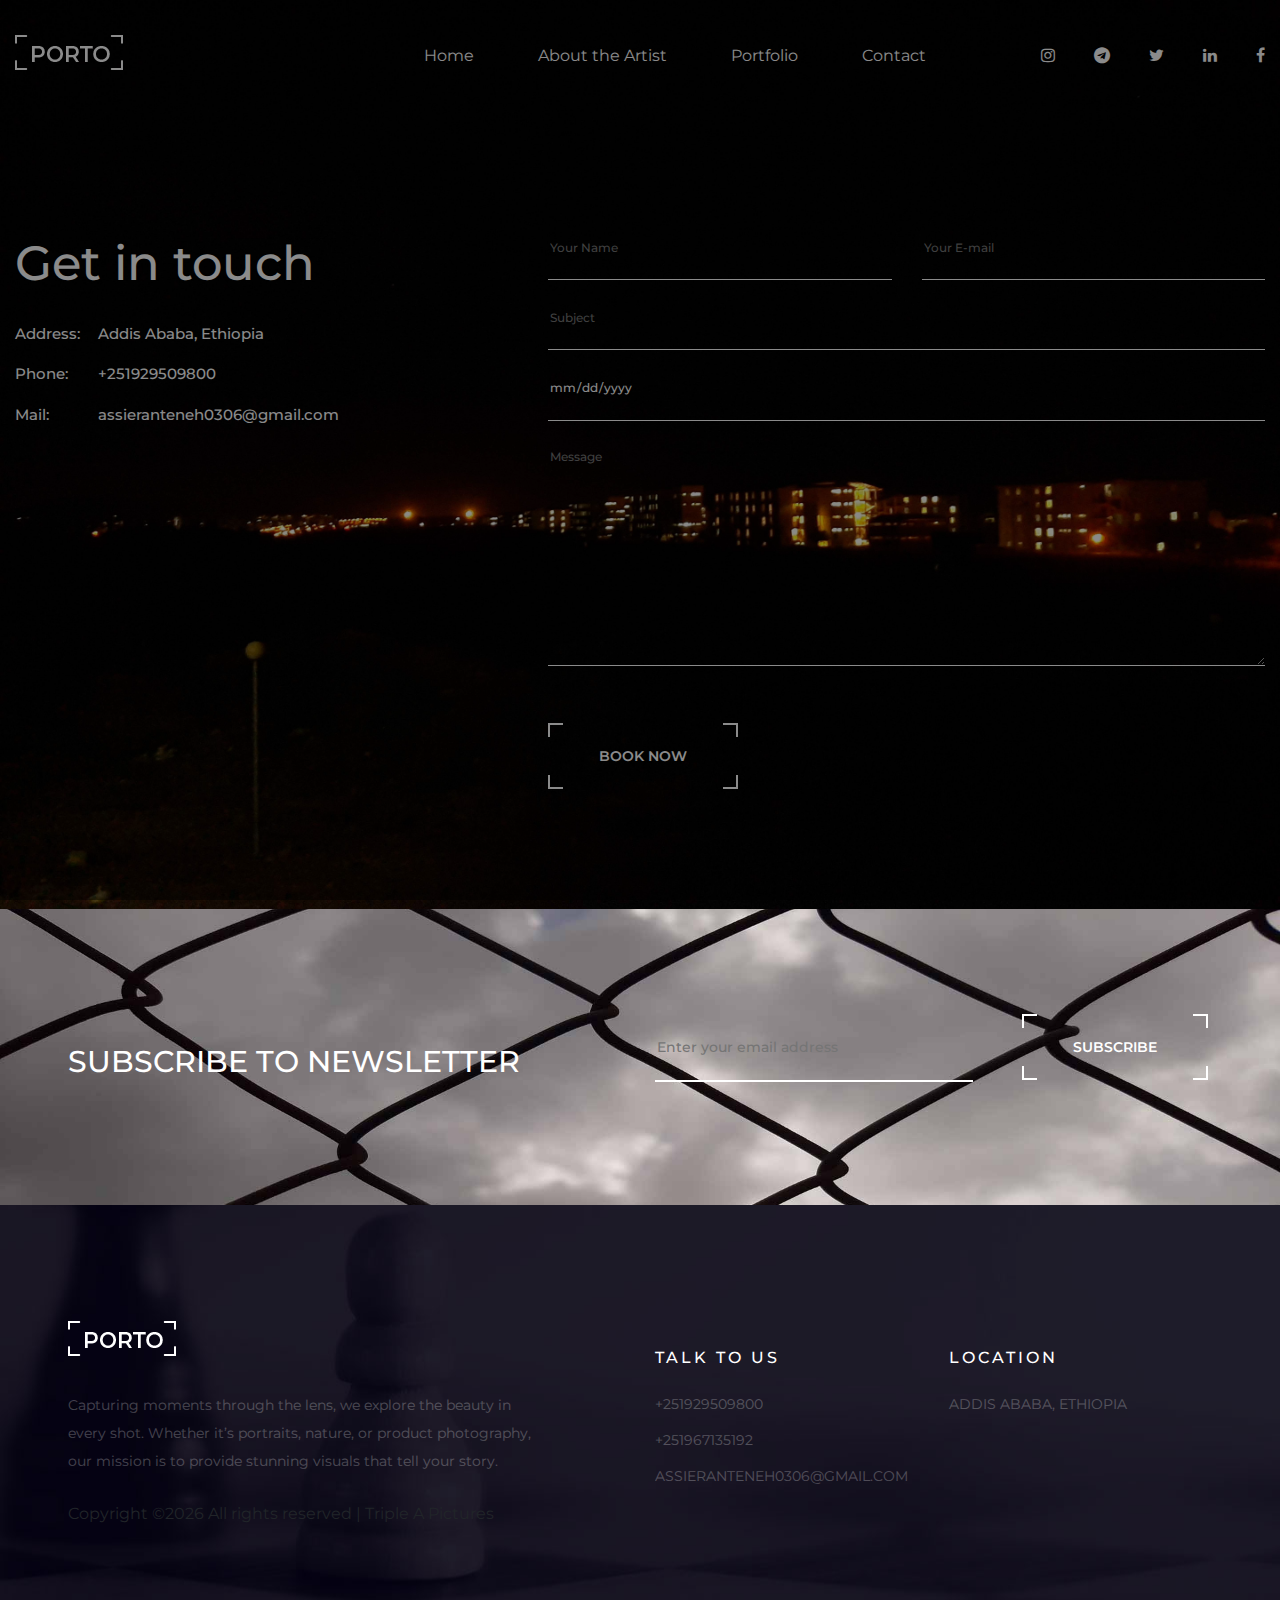
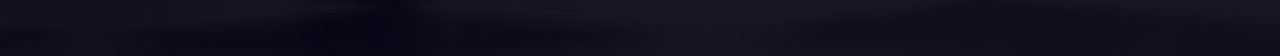
<file: contact.html>
<!DOCTYPE html>
<html lang="zxx">
<head>
	<title>Triple A - Contact</title>
	<meta charset="UTF-8">
	<meta name="description" content="Porto Photo Gallery">
	<meta name="keywords" content="porto, photo, html">
	<meta name="viewport" content="width=device-width, initial-scale=1.0">
	<!-- Favicon -->
	<link href="img/favicon.ico" rel="shortcut icon"/>

	<!-- Google Font -->
	<link href="https://fonts.googleapis.com/css?family=Montserrat:400,400i,500,500i,600,600i,700,700i" rel="stylesheet">

	<!-- Stylesheets -->
	<link rel="stylesheet" href="css/bootstrap.min.css"/>
	<link rel="stylesheet" href="css/font-awesome.min.css"/>
	<link rel="stylesheet" href="css/owl.carousel.min.css"/>
	<link rel="stylesheet" href="css/fullpage.min.css"/>
	<link rel="stylesheet" href="css/magnific-popup.css"/>

	<!-- Main Stylesheets -->
	<link rel="stylesheet" href="css/style.css"/>
	<script src="https://cdn.emailjs.com/dist/email.min.js"></script>

</head>
<body>
	<!-- Page Preloder -->
	<div id="preloder">
		<div class="loader"></div>
	</div>

	<!-- Header Section -->
	<header class="header-section">
		<div class="header-warp">
			<!-- logo -->
			<a href="index.html" class="site-logo">
				<img src="img/logo.png" alt="">
			</a>
			<div class="header-social">
				<a href="https://www.instagram.com/assier_A/" target="_blank"><i class="fa fa-instagram"></i></a>
				<a href="https://t.me/limited_access" target="_blank"><i class="fa fa-telegram"></i></a>
				<a href="https://twitter.com/TripleA41144052" target="_blank"><i class="fa fa-twitter"></i></a>
				<a href="https://www.linkedin.com/in/assier-anteneh-alemu-283a97188" target="_blank"><i class="fa fa-linkedin"></i></a>
				<a href="https://www.facebook.com/assier.anteneh" target="_blank"><i class="fa fa-facebook"></i></a>
			</div>
		</div>
		<div class="nav-switch">
			<i class="fa fa-bars"></i>
		</div>
		<!-- menu -->
		<ul class="main-menu">
			<li><a href="index.html">Home</a></li>
			<li><a href="home-2.html">About the Artist</a></li>
			<li><a href="portfolio.html">Portfolio</a></li>
			<li><a href="contact.html">Contact</a></li>
		</ul>
	</header>
	<!-- Header Section end-->
	
	<!-- Contact Section -->
	<section class="contact-page set-bg" data-setbg="img/Others/other12.jpg">
		<div class="sp-container">
			<div class="row">
				<div class="col-lg-4">
					<div class="contact-text text-white">
						<h2>Get in touch</h2>
						<ul>
							<li><h6>Address:</h6>Addis Ababa, Ethiopia</li>
							<li><h6>Phone:</h6>+251929509800</li>
							<li><h6>Mail:</h6>assieranteneh0306@gmail.com</li>
						</ul>
					</div>
				</div>
				<div class="col-lg-7 offset-lg-1">
					<form class="contact-form">
						<div class="row">
							<div class="col-md-6">
								<input type="text" name="name" placeholder="Your Name" required>
							</div>
							<div class="col-md-6">
								<input type="email" name="email" placeholder="Your E-mail" required>
							</div>
							<div class="col-md-12">
								<input type="text" name="subject" placeholder="Subject" required>
								<input type="date" name="date" id="bookingDate" required>
								<textarea name="message" placeholder="Message" required></textarea>
								<button class="site-btn" type="submit"><span>Book Now</span></button>
							</div>
						</div>
					</form>
				</div>
			</div>
		</div>
	</section>
	<!-- Contact Section end -->

	<!-- Newsletter Section -->
	<section class="newsletter-section set-bg" data-setbg="./img/Nature/bbbb.jpg">
		<div class="container">
			<div class="row">
				<div class="col-lg-6">
					<h3>Subscribe to newsletter</h3>
				</div>
				<div class="col-lg-6">
					<form class="newsletter-form">
						<input type="email" placeholder="Enter your email address" required>
						<button class="site-btn" type="submit"><span>Subscribe</span></button>
					</form>
				</div>
			</div>
		</div>
	</section>
	<!-- Newsletter Section end -->

	<!-- Footer Section -->
	<footer class="footer-section set-bg" data-setbg="img/footer-bg.jpg">
		<div class="container">
			<div class="row">
				<div class="col-lg-6">
					<div class="footer-about">
						<img src="img/logo.png" alt="">
						<p>
							Capturing moments through the lens, we explore the beauty in every shot. Whether it’s portraits, nature, or product photography, our mission is to provide stunning visuals that tell your story.
						</p>
					</div>	
				</div>
				<div class="col-lg-3 col-md-6">
					<div class="footer-info">
						<h6>Talk to us</h6>
						<ul>
							<li>+251929509800</li>
							<li>+251967135192</li>
							<li>assieranteneh0306@gmail.com</li>
						</ul>
					</div>
				</div>
				<div class="col-lg-3 col-md-6">
					<div class="footer-info">
						<h6>Location</h6>
						<ul>
							<li>Addis Ababa, Ethiopia</li>
						</ul>
					</div>
				</div>
			</div>

<!-- Link back to Colorlib can't be removed. Template is licensed under CC BY 3.0. -->
Copyright &copy;<script>document.write(new Date().getFullYear());</script> All rights reserved | Triple A Pictures
<!-- Link back to Colorlib can't be removed. Template is licensed under CC BY 3.0. -->

		</div>
	</footer>
	<!-- Footer Section end-->

	<!--====== Javascripts & Jquery ======-->
	<script src="js/jquery-3.2.1.min.js"></script>
	<script src="js/owl.carousel.min.js"></script>
	<script src="js/mixitup.min.js"></script>
	<script src="js/masonry.pkgd.min.js"></script>
	<script src="js/fullpage.min.js"></script>
	<script src="js/main.js"></script>
</body>
</html>
</file>
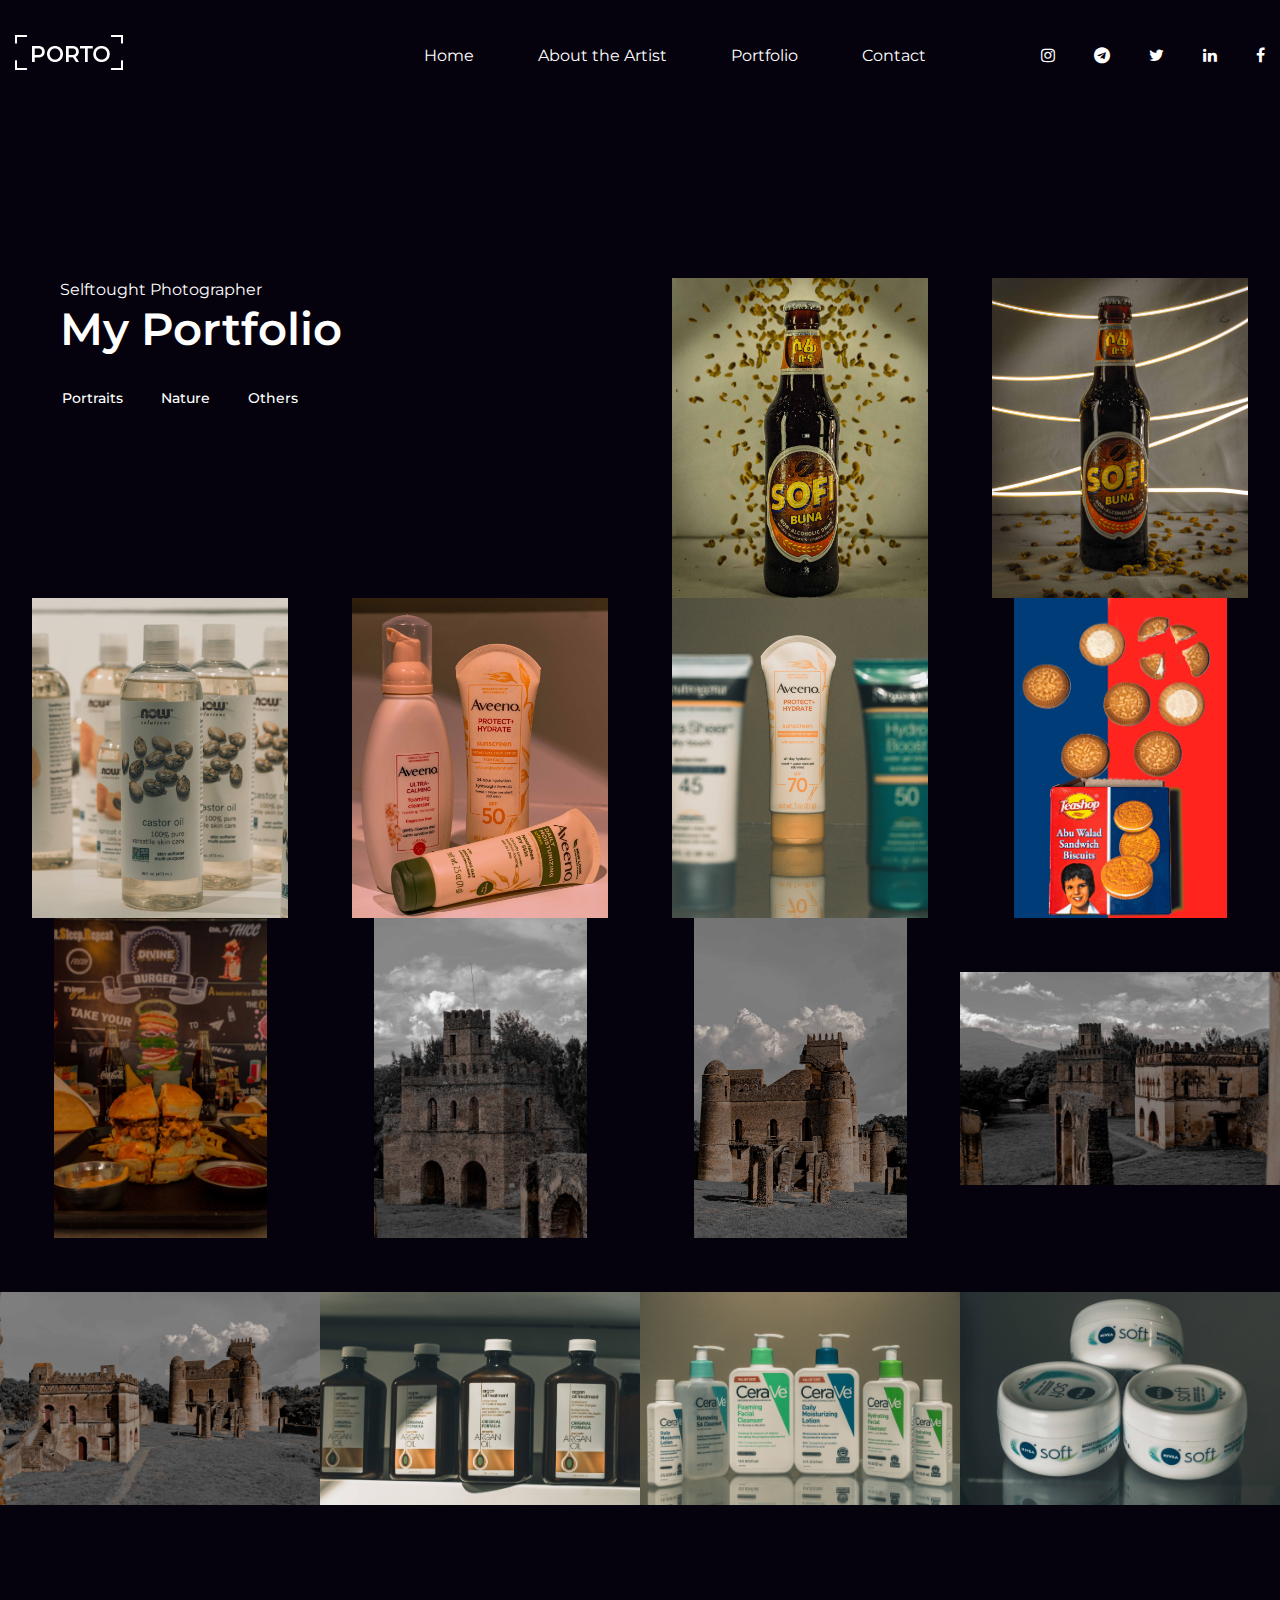
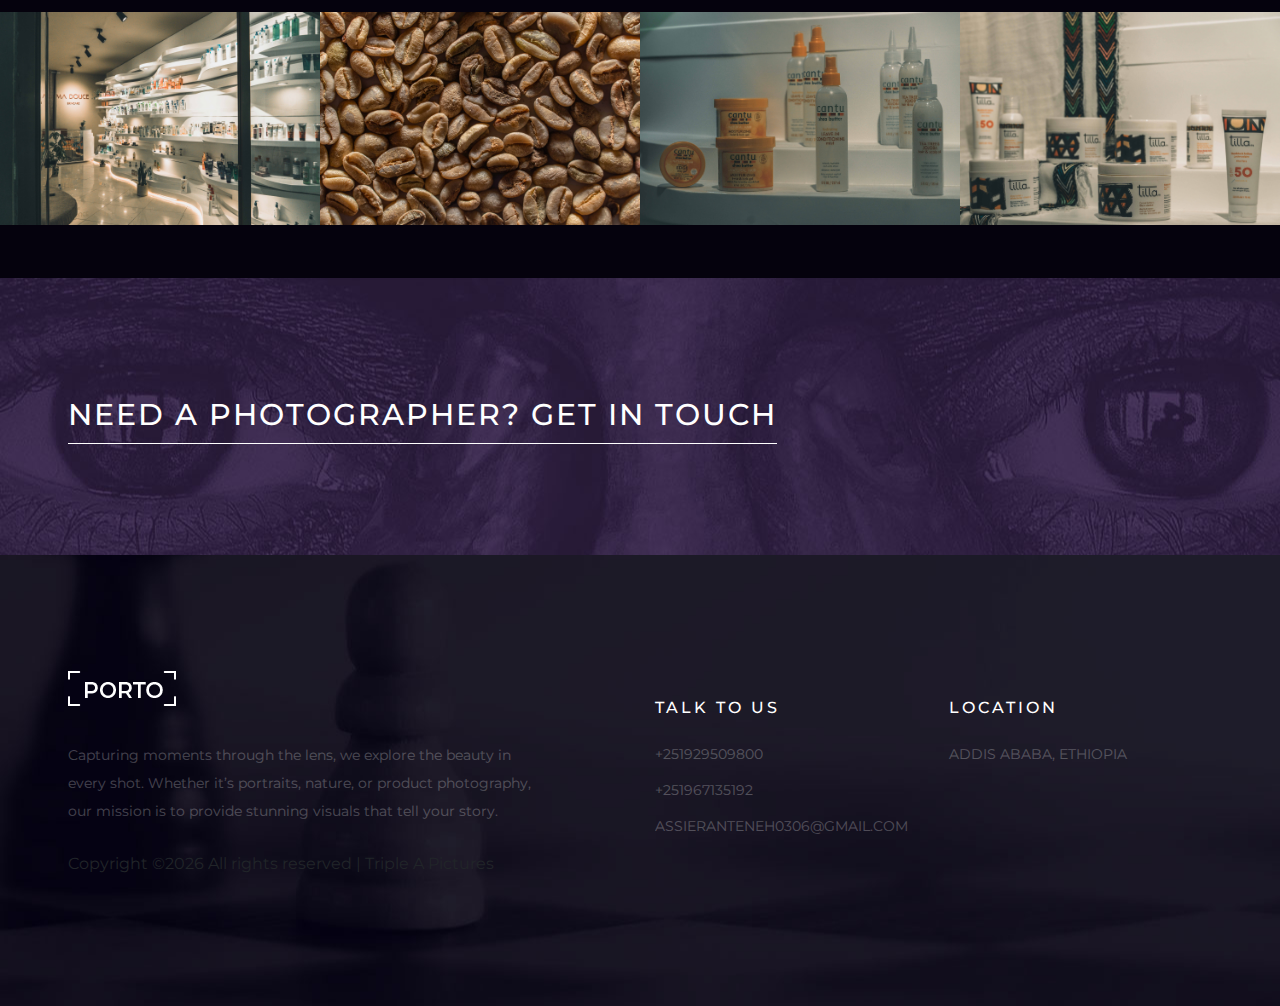
<file: Other.html>
<!DOCTYPE html>
<html lang="zxx">
<head>
	<title>Triple A - Other</title>
	<meta charset="UTF-8">
	<meta name="description" content="Porto Photo Gallery">
	<meta name="keywords" content="porto, photo, html">
	<meta name="viewport" content="width=device-width, initial-scale=1.0">
	<!-- Favicon -->
	<link href="img/favicon.ico" rel="shortcut icon"/>

	<!-- Google Font -->
	<link href="https://fonts.googleapis.com/css?family=Montserrat:400,400i,500,500i,600,600i,700,700i" rel="stylesheet">

	<!-- Stylesheets -->
	<link rel="stylesheet" href="css/bootstrap.min.css"/>
	<link rel="stylesheet" href="css/font-awesome.min.css"/>
	<link rel="stylesheet" href="css/owl.carousel.min.css"/>
	<link rel="stylesheet" href="css/fullpage.min.css"/>
	<link rel="stylesheet" href="css/magnific-popup.css"/>

	<!-- Main Stylesheets -->
	<link rel="stylesheet" href="css/style.css"/>

</head>
<body class="home-page other-page">
	<!-- Page Preloder -->
	<div id="preloder">
		<div class="loader"></div>
	</div>

	<!-- Header Section -->
	<header class="header-section">
		<div class="header-warp">
			<!-- logo -->
			<a href="index.html" class="site-logo">
				<img src="img/logo.png" alt="">
			</a>
			<div class="header-social">
				<a href="https://www.instagram.com/assier_A/" target="_blank"><i class="fa fa-instagram"></i></a>
				<a href="https://t.me/limited_access" target="_blank"><i class="fa fa-telegram"></i></a>
				<a href="https://twitter.com/TripleA41144052" target="_blank"><i class="fa fa-twitter"></i></a>
				<a href="https://www.linkedin.com/in/assier-anteneh-alemu-283a97188" target="_blank"><i class="fa fa-linkedin"></i></a>
				<a href="https://www.facebook.com/assier.anteneh" target="_blank"><i class="fa fa-facebook"></i></a>
			</div>
			<div class="nav-switch">
				<i class="fa fa-bars"></i>
			</div>
			<!-- menu -->
			<ul class="main-menu">
				<li><a href="index.html">Home</a></li>
				<li><a href="home-2.html">About the Artist</a></li>
				<li><a href="portfolio.html">Portfolio</a></li>
				<li><a href="contact.html">Contact</a></li>
			</ul>
		</div>
	</header>
	<!-- Header Section end-->
    
	
	<!-- portfilio Section -->
    <section class="portfilio-page">
		<div class="portfolios-area">
			<div class="grid-sizer"></div>
			<div class="grid-item portfolio-item __big __wide">
				<div class="portfolio-intro text-white" >
					<span>Selftought Photographer</span>
					<h2>My Portfolio</h2>
					<ul class="portfolio-filter controls">
						<li class="control" data-filter=".portraits"><a href="portfolio2.html">Portraits</a></li>
						<li class="control" data-filter=".nature"><a href="Nature.html">Nature</a></li>
						<li class="control" data-filter=".others"><a href="Other.html">Others</a></li>
					</ul>
				</div>                                                                
			</div>
			<!-- Item -->
			<a href="img/Assets/Others/a2.jpg" class="grid-item mix portfolio-item set-bg others" data-setbg="img/Assets/Others/a2.jpg"></a>
			<!-- Item -->
			<a href="img/Assets/Others/a3.jpg" class="grid-item mix portfolio-item set-bg others" data-setbg="img/Assets/Others/a3.jpg"></a>
			<a href="img/Assets/Others/a9.jpg" class="grid-item mix portfolio-item set-bg others" data-setbg="img/Assets/Others/a9.jpg"></a>
			<a href="img/Assets/Others/a6.jpg" class="grid-item mix portfolio-item set-bg others" data-setbg="img/Assets/Others/a6.jpg"></a>
			<a href="img/Assets/Others/a12.jpg" class="grid-item mix portfolio-item set-bg others" data-setbg="img/Assets/Others/a12.jpg"></a>
			<a href="img/Assets/Others/a19.jpg" class="grid-item mix portfolio-item set-bg others" data-setbg="img/Assets/Others/a19.jpg"></a>
			<a href="img/Assets/Others/a15.jpg" class="grid-item mix portfolio-item set-bg others" data-setbg="img/Assets/Others/a15.jpg"></a>

			<!-- Item -->
			<!-- Item -->
			<a href="img/Assets/Others/a5.jpg" class="grid-item mix portfolio-item set-bg others" data-setbg="img/Assets/Others/a5.jpg"></a>
			<!-- Item -->
			<!-- Item -->
			<a href="img/Assets/Others/a7.jpg" class="grid-item mix portfolio-item set-bg others" data-setbg="img/Assets/Others/a7.jpg"></a>
			<!-- Item -->
			<a href=img/Assets/Others/a4.jpg" class="grid-item mix portfolio-item set-bg others" data-setbg="img/Assets/Others/a4.jpg"></a>

			<a href="img/Assets/Others/a8.jpg" class="grid-item mix portfolio-item set-bg others" data-setbg="img/Assets/Others/a8.jpg"></a>
			<!-- Item -->
			<!-- Item -->
			<a href="img/Assets/Others/a10.jpg" class="grid-item mix portfolio-item set-bg others" data-setbg="img/Assets/Others/a10.jpg"></a>
			<!-- Item -->
			<a href="img/Assets/Others/a11.jpg" class="grid-item mix portfolio-item set-bg others" data-setbg="img/Assets/Others/a11.jpg"></a>
			<!-- Item -->
			<!-- Item -->
			<a href="img/Assets/Others/a13.jpg" class="grid-item mix portfolio-item set-bg others" data-setbg="img/Assets/Others/a13.jpg"></a>
			<!-- Item -->
			<a href="img/Assets/Others/a14.jpg" class="grid-item mix portfolio-item set-bg others" data-setbg="img/Assets/Others/a14.jpg"></a>
			<!-- Item -->
			<!-- Item -->
			<a href="img/Assets/Others/a16.jpg" class="grid-item mix portfolio-item set-bg Otherss" data-setbg="img/Assets/Others/a16.jpg"></a>
			<!-- Item -->
			<a href="img/Assets/Others/a17.jpg" class="grid-item mix portfolio-item set-bg others" data-setbg="img/Assets/Others/a17.jpg"></a>
			<!-- Item -->
			<a href="img/Assets/Others/a18.jpg" class="grid-item mix portfolio-item set-bg others" data-setbg="img/Assets/Others/a18.jpg"></a>
			<!-- Item -->
			<!-- Item -->
			
		</div>
	</section>
	<!-- portfilio Section end-->

	<!-- Banner Section -->
	<section class="banner-section set-bg" data-setbg="./img/banner-bg.jpg">
		<div class="container">
			<div class="row">
				<div class="col-lg-9">
					<h2>Need a photographer? Get in touch</h2>
				</div>
				<div class="col-lg-3 text-lg-right text-left">
				</div>
			</div>
		</div>
	</section>
	<!-- Banner Section end -->

	<!-- Footer Section -->
	<footer class="footer-section set-bg" data-setbg="img/footer-bg.jpg">
		<div class="container">
			<div class="row">
				<div class="col-lg-6">
					<div class="footer-about">
						<img src="img/logo.png" alt="">
						<p>
							Capturing moments through the lens, we explore the beauty in every shot. Whether it’s portraits, nature, or product photography, our mission is to provide stunning visuals that tell your story.
						</p>
					</div>	
				</div>
				<div class="col-lg-3 col-md-6">
					<div class="footer-info">
						<h6>Talk to us </h6>
						<ul>
							<li>+251929509800</li>
							<li>+251967135192</li>
							<li>assieranteneh0306@gmail.com</li>
						</ul>
					</div>
				</div>
				<div class="col-lg-3 col-md-6">
					<div class="footer-info">
						<h6>Location</h6>
						<ul>
							<li>Addis Ababa, Ethiopia</li>
						</ul>
					</div>
				</div>
			</div>


<!-- Link back to Colorlib can't be removed. Template is licensed under CC BY 3.0. -->
Copyright &copy;<script>document.write(new Date().getFullYear());</script> All rights reserved | Triple A Pictures</i>
		</div>
	</footer>
	<!-- Footer Section end-->


	<!--====== Javascripts & Jquery ======-->
	<script src="js/jquery-3.2.1.min.js"></script>
	<script src="js/owl.carousel.min.js"></script>
	<script src="js/mixitup.min.js"></script>
	<script src="js/masonry.pkgd.min.js"></script>
	<script src="js/fullpage.min.js"></script>
	<script src="js/main.js"></script>

	</body>
</html>
</file>
<file: css/style.css>
@font-face {
	font-family: "BickhamScriptPro-Regular";
	src: url("../fonts/BickhamScriptPro-Regular.woff") format("woff"), url("../fonts/BickhamScriptPro-Regular.woff2") format("woff2");
	font-weight: normal;
	font-style: normal;
}

html,
body {
	height: 100%;
	font-family: "Montserrat", sans-serif;
	-webkit-font-smoothing: antialiased;
	font-smoothing: antialiased;
}

h1,
h2,
h3,
h4,
h5,
h6 {
	margin: 0;
	color: #111111;
	font-weight: 600;
}

h1 {
	font-size: 70px;
}

h2 {
	font-size: 36px;
}

h3 {
	font-size: 30px;
}

h4 {
	font-size: 24px;
}

h5 {
	font-size: 18px;
}

h6 {
	font-size: 16px;
}

p {
	font-size: 14px;
	color: #585858;
	line-height: 2;
}

img {
	max-width: 100%;
}

input:focus,
select:focus,
button:focus,
textarea:focus {
	outline: none;
}

a:hover,
a:focus {
	text-decoration: none;
	outline: none;
}

ul,
ol {
	padding: 0;
	margin: 0;
}

/*---------------------
	2. Helper CSS
-----------------------*/

.section-title {
	text-align: center;
}

.section-title h2 {
	font-size: 36px;
}

.sp-container {
	max-width: 1464px;
	margin: 0 auto;
	width: 100%;
}

/* This applies the desired styles to .set-bg elements on portfolio2, nature, and other pages */
.portfolio2-page .set-bg,
.nature-page .set-bg,
.other-page .set-bg {
    background-size: contain;  
    background-position: center;  
    background-repeat: no-repeat; 
}

/* This applies the default styles for .set-bg elements globally */
.set-bg {
    background-repeat: no-repeat;
    background-size: cover;  /* Default for all other pages */
    background-position: top center; 
}

/* Exclude the banner and footer sections from .set-bg styles */
.banner-section.set-bg,
.footer-section.set-bg {
    background-size: auto; /* Set to desired style (auto, contain, etc.) */
    background-position: center; 
    background-repeat: no-repeat; 
}




.spad {
	padding-top: 105px;
	padding-bottom: 105px;
}

.text-white h1,
.text-white h2,
.text-white h3,
.text-white h4,
.text-white h5,
.text-white h6,
.text-white p,
.text-white span,
.text-white li,
.text-white a {
	color: #fff;
}

/*---------------------
  Commom elements
-----------------------*/

/* buttons */

.site-btn {
	display: inline-block;
	border: none;
	font-size: 14px;
	font-weight: 600;
	min-width: 186px;
	text-transform: uppercase;
	background: transparent;
	color: #fff;
	line-height: normal;
	cursor: pointer;
	text-align: center;
	position: relative;
}

.site-btn:after,
.site-btn:before {
	position: absolute;
	content: "";
	width: 15px;
	height: 14px;
}

.site-btn:before {
	border-top: 2px solid #fff;
	border-left: 2px solid #fff;
	left: 0;
	top: 0;
}

.site-btn:after {
	border-top: 2px solid #fff;
	border-right: 2px solid #fff;
	right: 0;
	top: 0;
}

.site-btn span {
	display: block;
	padding: 23px 45px;
}

.site-btn span:after,
.site-btn span:before {
	position: absolute;
	content: "";
	width: 15px;
	height: 14px;
}

.site-btn span:before {
	border-bottom: 2px solid #fff;
	border-left: 2px solid #fff;
	left: 0;
	bottom: 0;
}

.site-btn span:after {
	border-bottom: 2px solid #fff;
	border-right: 2px solid #fff;
	right: 0;
	bottom: 0;
}

.site-btn.sb-dark {
	color: #000;
}

.site-btn.sb-dark:before {
	border-top: 2px solid #000;
	border-left: 2px solid #000;
}

.site-btn.sb-dark:after {
	border-top: 2px solid #000;
	border-right: 2px solid #000;
}

.site-btn.sb-dark span:before {
	border-bottom: 2px solid #000;
	border-left: 2px solid #000;
}

.site-btn.sb-dark span:after {
	border-bottom: 2px solid #000;
	border-right: 2px solid #000;
}

/* Preloder */

#preloder {
	position: fixed;
	width: 100%;
	height: 100%;
	top: 0;
	left: 0;
	z-index: 999999;
	background: #000;
}

.loader {
	width: 40px;
	height: 40px;
	position: absolute;
	top: 50%;
	left: 50%;
	margin-top: -13px;
	margin-left: -13px;
	border-radius: 60px;
	animation: loader 0.8s linear infinite;
	-webkit-animation: loader 0.8s linear infinite;
}

@keyframes loader {
	0% {
		-webkit-transform: rotate(0deg);
		transform: rotate(0deg);
		border: 4px solid #f44336;
		border-left-color: transparent;
	}
	50% {
		-webkit-transform: rotate(180deg);
		transform: rotate(180deg);
		border: 4px solid #673ab7;
		border-left-color: transparent;
	}
	100% {
		-webkit-transform: rotate(360deg);
		transform: rotate(360deg);
		border: 4px solid #f44336;
		border-left-color: transparent;
	}
}

@-webkit-keyframes loader {
	0% {
		-webkit-transform: rotate(0deg);
		border: 4px solid #f44336;
		border-left-color: transparent;
	}
	50% {
		-webkit-transform: rotate(180deg);
		border: 4px solid #673ab7;
		border-left-color: transparent;
	}
	100% {
		-webkit-transform: rotate(360deg);
		border: 4px solid #f44336;
		border-left-color: transparent;
	}
}

/*  Fullpage plugin */

#fp-nav.fp-right {
	right: 100px;
}

#fp-nav ul li {
	margin: 16px;
}

#fp-nav ul li a span {
	width: 14px !important;
	height: 14px !important;
	background: transparent;
	border: 1px solid #565656;
	margin: 0 !important;
}

#fp-nav ul li a.active span,
#fp-nav ul li:hover a.active span {
	width: 14px;
	height: 14px;
	border: 1px solid #020202;
	background: #020202;
}

.home-page.fp-viewing-0 #fp-nav {
	display: none !important;
}

.home-page.fp-viewing-1 #fp-nav ul li a span,
.home-page.fp-viewing-3 #fp-nav ul li a span {
	border: 1px solid #fff;
}

.home-page.fp-viewing-1 #fp-nav ul li a.active span,
.home-page.fp-viewing-1 #fp-nav ul li:hover a.active span,
.home-page.fp-viewing-3 #fp-nav ul li a.active span,
.home-page.fp-viewing-3 #fp-nav ul li:hover a.active span {
	border: 1px solid #fff;
	background: #fff;
}

.home-page-two.fp-viewing-0 #fp-nav ul li a span,
.home-page-two.fp-viewing-2 #fp-nav ul li a span {
	border: 1px solid #fff;
}

.home-page-two.fp-viewing-0 #fp-nav ul li a.active span,
.home-page-two.fp-viewing-0 #fp-nav ul li:hover a.active span,
.home-page-two.fp-viewing-2 #fp-nav ul li a.active span,
.home-page-two.fp-viewing-2 #fp-nav ul li:hover a.active span {
	border: 1px solid #fff;
	background: #fff;
}

/*------------------
  3. Header section
---------------------*/

.header-section {
	position: absolute;
	width: 100%;
	left: 0;
	top: 0;
	padding: 0 15px;
	z-index: 999;
}

.header-warp {
	padding-top: 35px;
	max-width: 1464px;
	margin: 0 auto;
}

.site-logo {
	display: inline-block;
	float: left;
}

.header-social {
	float: right;
}

.header-social a {
	display: inline-block;
	color: #fff;
	margin-left: 35px;
	padding: 9px 0;
}

.nav-switch {
	display: none;
}

.main-menu {
	list-style: none;
	float: right;
	padding-right: 220px;
}

.main-menu li {
	display: inline-block;
}

.main-menu li a {
	display: block;
	font-size: 16px;
	color: #fff;
	margin-right: 60px;
	padding: 9px 0;
}

.main-menu li:last-child a {
	margin-right: 0;
}

.header-default-bg {
	padding-bottom: 27px;
	position: relative;
	overflow: hidden;
}

/* ----------------
  4. Hero section
---------------------*/

.hs-item {
	height: 919px;
	display: -webkit-box;
	display: -ms-flexbox;
	display: flex;
	-webkit-box-align: center;
	    -ms-flex-align: center;
	        align-items: center;
	-webkit-box-pack: center;
	    -ms-flex-pack: center;
	        justify-content: center;
	text-align: center;
}

.hs-item h1 {
	font-size: 36px;
	font-family: "BickhamScriptPro-Regular";
	font-weight: 400;
	line-height: 0.1;
}

.hs-item h2 {
	font-size: 60px;
	margin-bottom: 40px;
}

.hero-slider.owl-carousel .owl-nav {
	position: absolute;
	top: 50%;
	margin-top: -12px;
	right: 52px;
}

.slide-num-holder {
	position: absolute;
	top: 50%;
	right: 101px;
	z-index: 99;
	color: #fff;
	font-weight: 500;
	margin-top: -10px;
	font-size: 16px;
}

.down-sign {
	width: 60px;
	position: absolute;
	bottom: 37px;
	left: calc(50% - 30px);
	z-index: 99;
	text-align: center;
}

.down-sign h6 {
	font-size: 10px;
	font-weight: 500;
	text-transform: uppercase;
	color: #fff;
	margin-bottom: 10px;
}

.contact-link {
	position: absolute;
	left: 42px;
	bottom: 40px;
	z-index: 99;
}

.contact-link:after {
	position: absolute;
	content: "";
	height: 135px;
	width: 1px;
	left: 50%;
	top: 50px;
	background: #fff;
}

.contact-link p {
	font-size: 10px;
	text-transform: uppercase;
	color: #fff;
	font-weight: 500;
	-webkit-transform: rotate(90deg);
	        transform: rotate(90deg);
	margin-bottom: 180px;
}

.contact-link img {
	width: 71px;
	height: 71px;
	border-radius: 50%;
}

/* ----------------
  5. About section
---------------------*/

.about-section {
	padding-left: 227px;
}

.about-content-warp {
	max-width: 470px;
}

.about-content-warp h2 {
	font-size: 48px;
	font-weight: 500;
	margin-bottom: 20px;
}

.about-content-warp p {
	margin-bottom: 40px;
}

.about-content-warp.text-white p {
	opacity: 0.5;
}

/* ----------------
  6. Banner section
---------------------*/

.banner-section {
	padding: 111px 0;
}

.banner-section h2 {
	display: inline-block;
	padding-bottom: 10px;
	padding-top: 8px;
	font-size: 30px;
	font-weight: 500;
	color: #fff;
	text-transform: uppercase;
	letter-spacing: 2px;
	border-bottom: 1px solid #fff;
}

.footer-section {
	padding: 116px 0 130px;
}

.footer-about {
	max-width: 470px;
}

.footer-about img {
	margin-bottom: 35px;
}

.footer-about p {
	color: #fff;
	opacity: 0.25;
}

/* ----------------
  7. Footer section
---------------------*/

.footer-info {
	padding-top: 27px;
}

.footer-info h6 {
	color: #fff;
	text-transform: uppercase;
	margin-bottom: 27px;
	font-weight: 500;
	letter-spacing: 3px;
}

.footer-info ul {
	list-style: none;
}

.footer-info ul li {
	color: #fff;
	opacity: 0.25;
	font-size: 14px;
	text-transform: uppercase;
	margin-bottom: 15px;
}

/* ----------------
 Other Pages
--------------------
====================*/

/* ----------------
  Home page 2
 ---------------------*/

.hero-section-2 {
	height: 920px;
	padding: 0px 150px;
}

.hero-content {
	max-width: 585px;
}

.hero-content h2 {
	font-size: 60px;
	font-weight: 600;
	margin-bottom: 40px;
}

.hero-content p {
	font-weight: 500;
	font-size: 14px;
	opacity: 0.5;
	margin-bottom: 55px;
}

.testimonial-content {
	text-align: center;
	padding: 80px 15px;
}

.testimonial-content h2 {
	font-size: 48px;
	font-weight: 500;
	margin-bottom: 55px;
}

.testimonial-content p {
	font-size: 18px;
	color: #000;
	opacity: 0.5;
	font-style: italic;
	margin-bottom: 50px;
}

.testimonial-content .testi-avatar {
	width: 58px;
	height: 58px;
	border-radius: 50%;
	margin-bottom: 30px;
}

.testimonial-content h6 {
	font-size: 14px;
	font-style: italic;
	color: #000;
	margin-bottom: 100px;
}

.testimonial-content h6 span {
	color: #a2a2a2;
}

.sp-about-section {
	padding: 80px 15px;
}

.sp-about-section .sp-about-content {
	margin-bottom: 110px;
}

.sp-about-section .sp-about-content h2 {
	font-size: 48px;
	padding-top: 5px;
	margin-bottom: 40px;
}

.sp-about-section .sp-about-content p {
	color: #fff;
	opacity: 0.5;
}

.sp-about-section .sp-about-text {
	padding-top: 50px;
	padding-right: 50px;
	padding-left: 70px;
}

.fact-item h2 {
	font-size: 72px;
	font-weight: 500;
	color: #fff;
}

.fact-item p {
	font-size: 24px;
	color: #fff;
	line-height: normal;
}


/* ----------------
  Portfilio page
 ---------------------*/
.portfilio-page {
	padding-top: 278px;
	background: #05020d;
	z-index: 1;
	position: relative;
}

.portfolios-area {
	display: block;
}

.portfolio-item {
	width: 25%;
	float: left;
}

.portfolio-item.__big {
	width: 50%;
}

.grid-sizer {
	width: 25%;
}

.portfolio-intro {
	padding-left: 220px;
}

.portfolio-intro h2 {
	font-size: 60px;
	font-weight: 600;
	margin-bottom: 85px;
}

.portfolio-intro .portfolio-filter {
	list-style: none;
}

.portfolio-intro .portfolio-filter li {
	display: inline-block;
	font-size: 14px;
	font-weight: 500;
	margin-right: 55px;
	padding: 0 2px 3px;
	cursor: pointer;
	margin-bottom: 20px;
}

.portfolio-intro .portfolio-filter li.mixitup-control-active {
	border-bottom: 3px solid #fff;
}

.portfolio-next-btn {
	display: -webkit-box;
	display: -ms-flexbox;
	display: flex;
	-webkit-box-pack: center;
	    -ms-flex-pack: center;
	        justify-content: center;
	-webkit-box-align: center;
	    -ms-flex-align: center;
	        align-items: center;
}

.portfolio-next-btn h3 {
	font-weight: 500;
	color: #fff;
}

/* ---------------------
 Portfolio single page
------------------------*/

.portfilio-single {
	height: 918px;
	padding: 270px 30px 0;
}

.portfolio-single-content {
	max-width: 590px;
}

.portfolio-single-content span {
	font-size: 14px;
	font-weight: 500;
}

.portfolio-single-content h2 {
	font-size: 72px;
	font-weight: 600;
	margin-bottom: 30px;
}

.portfolio-single-content p {
	opacity: 0.5;
	margin-bottom: 30px;
}

.portfolio-single-content ul {
	list-style: none;
	padding-top: 20px;
}

.portfolio-single-content ul li {
	color: #000;
	font-size: 14px;
	color: #fff;
	margin-bottom: 15px;
}

.portfolio-single-content ul li h6 {
	font-size: 14px;
	width: 63px;
	display: inline-block;
}

.portfolio-single-content ul li span {
	opacity: 0.5;
}

.portfolio-slider-warp {
	position: relative;
}

.portfolio-slider-warp .owl-carousel .owl-nav {
	position: absolute;
	top: 50%;
	margin-top: -12px;
	right: 52px;
}

.portfolio-slider-warp .slide-num-holder {
	position: absolute;
	top: 50%;
	right: 101px;
	z-index: 99;
	color: #fff;
	font-weight: 500;
	margin-top: -10px;
	font-size: 16px;
}

.portfolio-slider-warp .center img {
	border: 2px solid #fff;
}

/* ----------------
  Blog Page
---------------------*/

.blog-page {
	padding-top: 120px;
	padding-bottom: 107px;
}

.blog-item {
	margin-bottom: 58px;
}

.blog-thumb {
	position: relative;
	margin-bottom: 35px;
}

.blog-date {
	position: absolute;
	width: 163px;
	height: 47px;
	top: 36px;
	left: -65px;
	text-align: center;
	padding-top: 12px;
	font-size: 12px;
	color: #fff;
	font-weight: 500;
	background: #1a1420;
	border: 2px solid #fff;
}

.blog-content h3 {
	margin-bottom: 15px;
}

.blog-content p {
	color: #000;
	opacity: 0.5;
	font-weight: 500;
	margin-bottom: 25px;
}

.blog-metas {
	margin-bottom: 30px;
}

.blog-metas .blog-meta {
	display: inline-block;
	margin-right: 13px;
	padding-right: 13px;
	font-size: 12px;
	color: #565656;
	font-weight: 50;
	position: relative;
}

.blog-metas .blog-meta:after {
	position: absolute;
	content: "|";
	right: -1px;
	top: 0;
	font-size: 12px;
}

.blog-metas .blog-meta:last-child {
	margin-right: 0;
	padding-right: 0;
}

.blog-metas .blog-meta:last-child:after {
	display: none;
}

.sb-widget {
	margin-bottom: 55px;
}

.sb-widget .sb-title {
	font-weight: 600;
	font-size: 18px;
	margin-bottom: 30px;
}

.sb-widget .sb-search input {
	width: 100%;
	height: 34px;
	border: none;
	font-size: 12px;
	padding: 10px 22px;
	border-bottom: 2px solid #1a1624;
	background: #f7f6fa;
}

.sb-widget ul {
	list-style: none;
}

.sb-widget ul li {
	margin-bottom: 10px;
}

.sb-widget ul li a {
	font-size: 14px;
	color: #000;
	opacity: 0.5;
	font-weight: 500;
}

.sb-latest-post {
	padding-top: 15px;
}

.sb-latest-post .sbl-item {
	margin-top: 25px;
}

.sb-latest-post img {
	margin-bottom: 20px;
}

.sb-latest-post span {
	font-size: 12px;
	font-weight: 600;
}

.sb-latest-post h4 {
	font-size: 18px;
	padding-top: 2px;
	padding-bottom: 3px;
}

.sb-latest-post p {
	font-size: 14px;
	color: #000;
	opacity: 0.5;
}

.site-pagination {
	padding-top: 50px;
}

.site-pagination a {
	display: -webkit-inline-box;
	display: -ms-inline-flexbox;
	display: inline-flex;
	height: 37px;
	min-width: 37px;
	-webkit-box-align: center;
	    -ms-flex-align: center;
	        align-items: center;
	-webkit-box-pack: center;
	    -ms-flex-pack: center;
	        justify-content: center;
	color: #b7b7b7;
	font-size: 14px;
}

.site-pagination .active {
	color: #020202;
	border: 2px solid #1b1c2e;
}

/* ----------------
  Contact Page
---------------------*/

.contact-page {
	padding-left: 15px;
	padding-right: 15px;
	padding-top: 235px;
	padding-bottom: 120px;
}

.contact-text h2 {
	font-size: 48px;
	font-weight: 500;
	margin-bottom: 30px;
}

.contact-text p {
	opacity: 0.5;
	margin-bottom: 50px;
}

.contact-text ul {
	list-style: none;
}

.contact-text ul li {
	font-size: 15px;
	font-weight: 500;
	margin-bottom: 18px;
}

.contact-text ul li h6 {
	font-size: 15px;
	font-weight: 500;
	display: inline-block;
	width: 83px;
}

.contact-form input,
.contact-form textarea {
	width: 100%;
	border: none;
	font-size: 12px;
	color: #fff;
	padding-bottom: 22px;
	margin-bottom: 25px;
	font-weight: 500;
	border-bottom: 1px solid #fff;
	background: transparent;
}

.contact-form textarea {
	height: 220px;
	margin-bottom: 50px;
}

.newsletter-section {
	padding-top: 105px;
	padding-bottom: 95px;
}

.newsletter-section h3 {
	color: #FFF;
	font-weight: 500;
	text-transform: uppercase;
	padding: 30px 0;
}

.newsletter-form input {
	width: calc(100% - 240px);
	border: none;
	font-size: 14px;
	color: #fff;
	padding-bottom: 22px;
	margin-bottom: 25px;
	font-weight: 500;
	border-bottom: 2px solid #fff;
	background: transparent;
	margin-right: 45px;
}

/* ----------------
  9. Responsive
---------------------*/

@media (min-width: 1200px) {
	.container {
		max-width: 1175px;
	}
}

@media (max-width: 1300px) {
	.main-menu {
		padding-right: 80px;
	}
	.portfolio-intro {
		padding-left: 60px;
	}
	.portfolio-intro h2 {
		font-size: 45px;
		margin-bottom: 30px;
	}
	.portfolio-intro .portfolio-filter li {
		margin-right: 30px;
	}
	.blog-date {
		left: -15px;
	}
}

/* Medium screen : 992px. */

@media only screen and (min-width: 992px) and (max-width: 1199px) {
	.main-menu li a {
		margin-right: 25px;
	}
	.header-social a {
		margin-left: 20px;
	}
	.banner-section h2 {
		font-size: 27px;
	}
	.about-section {
		padding-left: 150px;
	}
	.sp-about-section .sp-about-content h2 {
		font-size: 30px;
	}
}

/* Tablet :768px. */

@media only screen and (min-width: 768px) and (max-width: 991px) {
	.header-warp {
		text-align: center;
	}
	.site-logo {
		float: none;
		display: inline-block;
		margin-bottom: 20px;
	}
	.header-social,
	.main-menu {
		float: none;
		margin-right: 0;
		padding-right: 0;
	}
	.main-menu li a {
		margin-right: 30px;
	}
	.header-social a {
		margin-left: 25px;
	}
	.header-social a:first-child {
		margin-left: 0;
	}
	.about-section {
		padding-left: 120px;
	}
	.banner-section h2 {
		font-size: 27px;
		margin-bottom: 50px;
	}
	.sp-about-section .sp-about-text {
		padding-left: 0;
	}
	.grid-item.portfolio-item.__big.__wide {
		height: auto !important;
		padding-bottom: 50px;
	}
	.portfolio-item {
		width: 50%;
	}
	.portfolio-item.__big {
		width: 100%;
	}
	.sidebar {
		padding-top: 50px;
	}
	.contact-page {
		padding: 230px 80px 120px;
	}
	.contact-form {
		padding-top: 80px;
	}
}

/* Large Mobile :480px. */

@media only screen and (max-width: 767px) {
	.header-warp {
		text-align: center;
	}
	.site-logo {
		float: none;
		display: inline-block;
		margin-bottom: 20px;
	}
	.header-social,
	.main-menu {
		float: none;
		margin-right: 0;
		padding-right: 0;
	}
	.header-social a {
		margin-left: 25px;
	}
	.header-social a:first-child {
		margin-left: 0;
	}
	.nav-switch {
		display: inline-block;
		color: #fff;
		width: 40px;
		height: 40px;
		font-size: 22px;
		border: 1px solid #8c8c8c;
		border-radius: 50%;
		padding-top: 3px;
		cursor: pointer;
	}
	.header-default-bg {
		overflow: visible;
	}
	.header-default-bg .main-menu {
		top: 100%;
	}
	.main-menu {
		display: none;
		background: #fff;
		width: calc(100% - 30px);
		position: absolute;
		top: calc(100% + 10px);
		left: 15px;
		padding-right: 0;
		-webkit-box-shadow: 0px 14px 40px rgba(0, 0, 0, 0.35);
		        box-shadow: 0px 14px 40px rgba(0, 0, 0, 0.35);
	}
	.main-menu li {
		display: block;
	}
	.main-menu li a {
		display: block;
		font-size: 16px;
		color: #141325;
		margin-right: 0;
		padding: 14px 23px;
		font-weight: 500;
		text-align: left;
		border-bottom: 1px solid #f1f1f1;
	}
	.contact-link {
		display: none;
	}
	.hs-item {
		padding-top: 300px;
		padding-bottom: 200px;
		height: auto;
	}
	.hs-item h1 {
		font-size: 22px;
	}
	.hs-item h2 {
		font-size: 34px;
		padding-top: 10px;
		margin-bottom: 20px;
	}
	.home-page .slide-num-holder,
	.home-page .hero-slider.owl-carousel .owl-nav {
		top: 40%;
	}
	.home-page .slide-num-holder {
		right: 70px;
	}
	.home-page .hero-slider.owl-carousel .owl-nav {
		right: 15px;
	}
	.about-section {
		padding: 80px 20px;
	}
	.about-two {
		background-position: left 20% center;
	}
	.banner-section h2 {
		font-size: 27px;
		margin-bottom: 50px;
	}
	.hero-section-2 {
		height: auto;
		padding: 230px 30px 200px;
	}
	.hero-section-2 .hero-content h2 {
		font-size: 35px;
	}
	.testimonial-content h2 {
		font-size: 30px;
	}
	.sp-about-section .sp-about-text {
		padding-left: 0;
	}
	.fact-item {
		margin-bottom: 40px;
	}
	.grid-item.portfolio-item.__big.__wide {
		height: auto !important;
		padding-bottom: 50px;
	}
	.portfolio-item {
		width: 50%;
	}
	.portfolio-item.__big {
		width: 100%;
	}
	.portfilio-single {
		height: auto;
		padding-bottom: 80px;
	}
	.portfilio-single .portfolio-single-content h2 {
		font-size: 35px;
	}
}

/* Small Mobile :320px. */

@media only screen and (max-width: 479px) {
	.portfolio-intro {
		padding: 0 15px 80px;
	}
	.portfolio-item {
		width: 100%;
	}
	.newsletter-form input {
		width: 100%;
		margin-bottom: 30px;
		margin-right: 0;
	}
	.portfolio-slider-warp .center img {
		border: none;
	}
	.contact-text h2,
	.portfolio-intro h2 {
    font-size: 35px;
		font-size: 30px;	
	}
}
</file>
